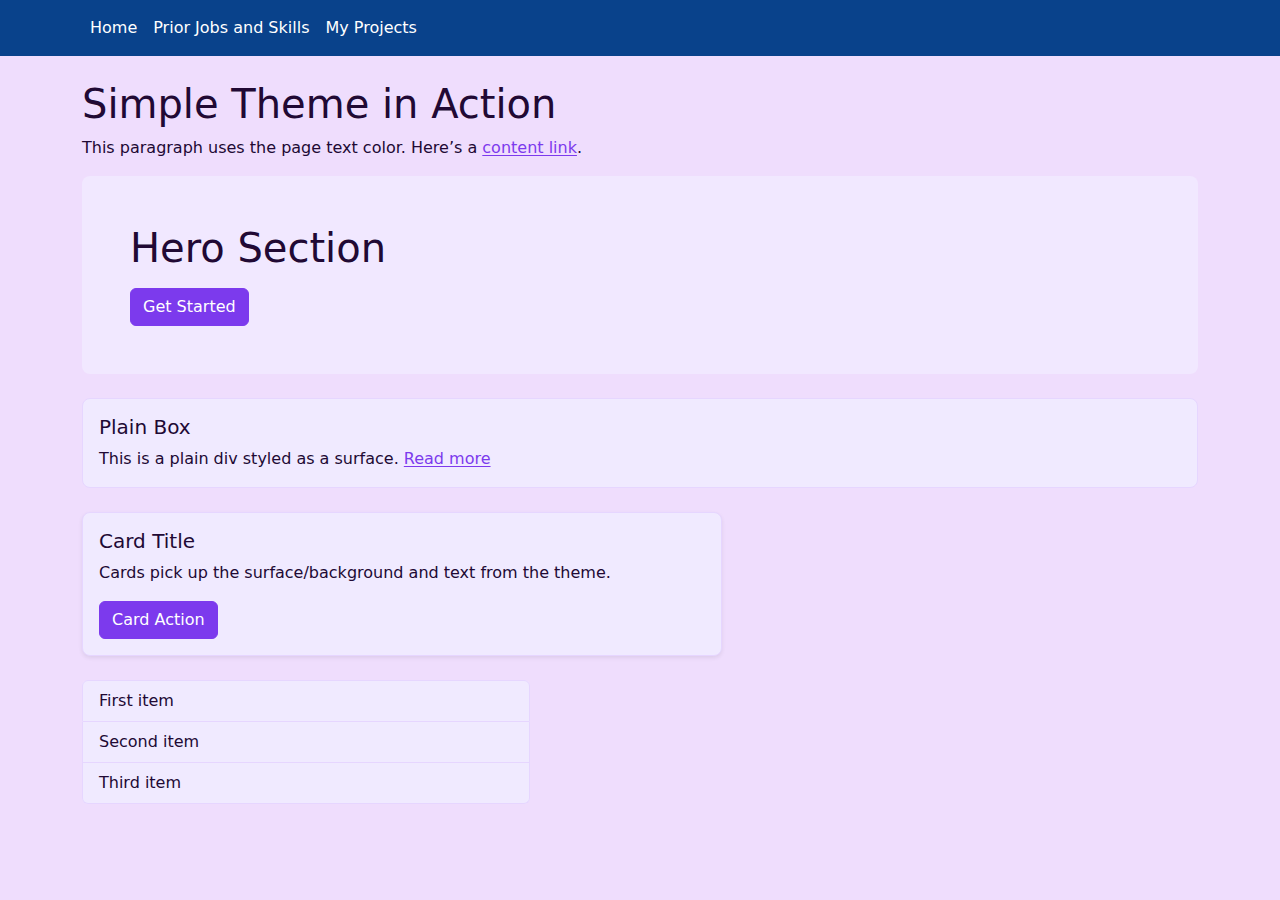
<file: about.html>
<!doctype html>
<html lang="en">

<head>
    <meta charset="utf-8">
    <meta name="viewport" content="width=device-width, initial-scale=1">
    <title>Template</title>

    <link href="https://cdn.jsdelivr.net/npm/bootstrap@5.3.3/dist/css/bootstrap.min.css" rel="stylesheet">
    <script src="https://code.jquery.com/jquery-3.7.1.min.js"></script>

    <link href="style.css" rel="stylesheet">
</head>

<!-- Toggle light-page ↔ dark-page -->

<body class="dark-page">

    <!-- Navbar gets added here -->
    <div id="nav-placeholder"></div>

    <!-- Main content -->
    <main class="container py-4">
        <h1 class="mb-2">Simple Theme in Action</h1>
        <p class="mb-3">
            This paragraph uses the page text color. Here’s a <a href="#">content link</a>.
        </p>

        <!-- Hero -->
        <section class="p-5 mb-4 bg-body-tertiary rounded-3">
            <h2 class="display-6 mb-3">Hero Section</h2>
            <a class="btn btn-primary" href="#">Get Started</a>
        </section>

        <!-- Box -->
        <div class="box mb-4">
            <h3 class="h5">Plain Box</h3>
            <p class="mb-0">This is a plain div styled as a surface. <a href="#">Read more</a></p>
        </div>

        <!-- Card -->
        <div class="card shadow-sm mb-4" style="max-width: 40rem;">
            <div class="card-body">
                <h4 class="card-title h5">Card Title</h4>
                <p class="card-text">Cards pick up the surface/background and text from the theme.</p>
                <a class="btn btn-primary" href="#">Card Action</a>
            </div>
        </div>

        <!-- List group -->
        <ul class="list-group" style="max-width: 28rem;">
            <li class="list-group-item">First item</li>
            <li class="list-group-item">Second item</li>
            <li class="list-group-item">Third item</li>
        </ul>
    </main>




    <script>
        // Load only the #site-nav element
        $("#nav-placeholder").load("navbar.html #site-nav");
    </script>
    <script src="https://cdn.jsdelivr.net/npm/bootstrap@5.3.3/dist/js/bootstrap.bundle.min.js"></script>

</body>

</html>
</file>
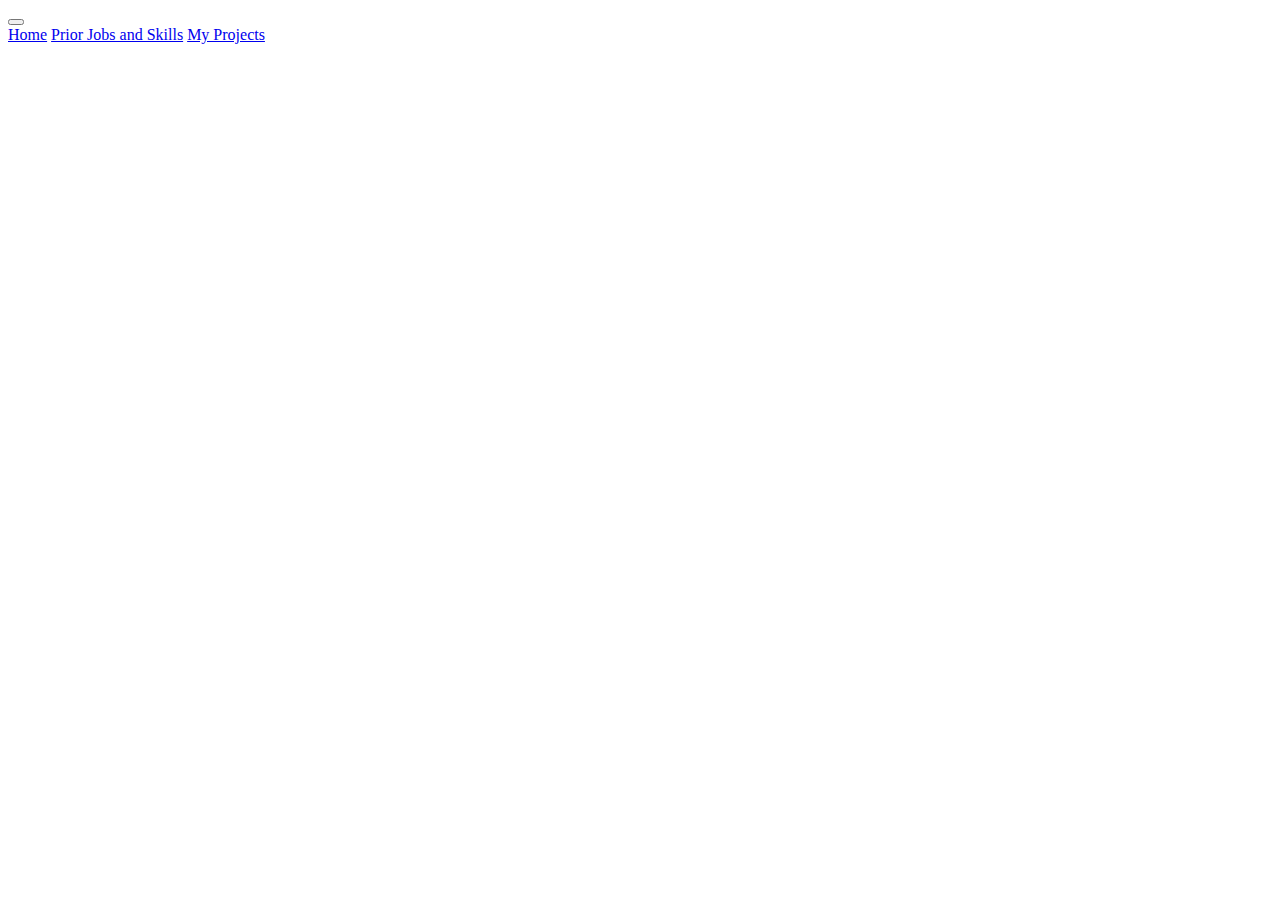
<file: navbar.html>
<!-- navbar.html -->
<!doctype html>
<html lang="en">

<head>
    <meta charset="utf-8">
</head>

<body>
    <nav id="site-nav" class="navbar navbar-expand-sm navbar-dark site-nav" role="navigation"
        aria-label="Main navigation">
        <div class="container">
            <!-- No brand/logo -->
            <button class="navbar-toggler" type="button" data-bs-toggle="collapse" data-bs-target="#nav"
                aria-controls="nav" aria-expanded="false" aria-label="Toggle navigation">
                <span class="navbar-toggler-icon"></span>
            </button>

            <div id="nav" class="collapse navbar-collapse">
                <div class="navbar-nav">
                    <a class="nav-link active" aria-current="page" href="index.html">Home</a>
                    <a class="nav-link" href="skills.html">Prior Jobs and Skills</a>
                    <a class="nav-link" href="projects.html">My Projects</a>
                </div>
            </div>
        </div>
    </nav>
</body>

</html>
</file>
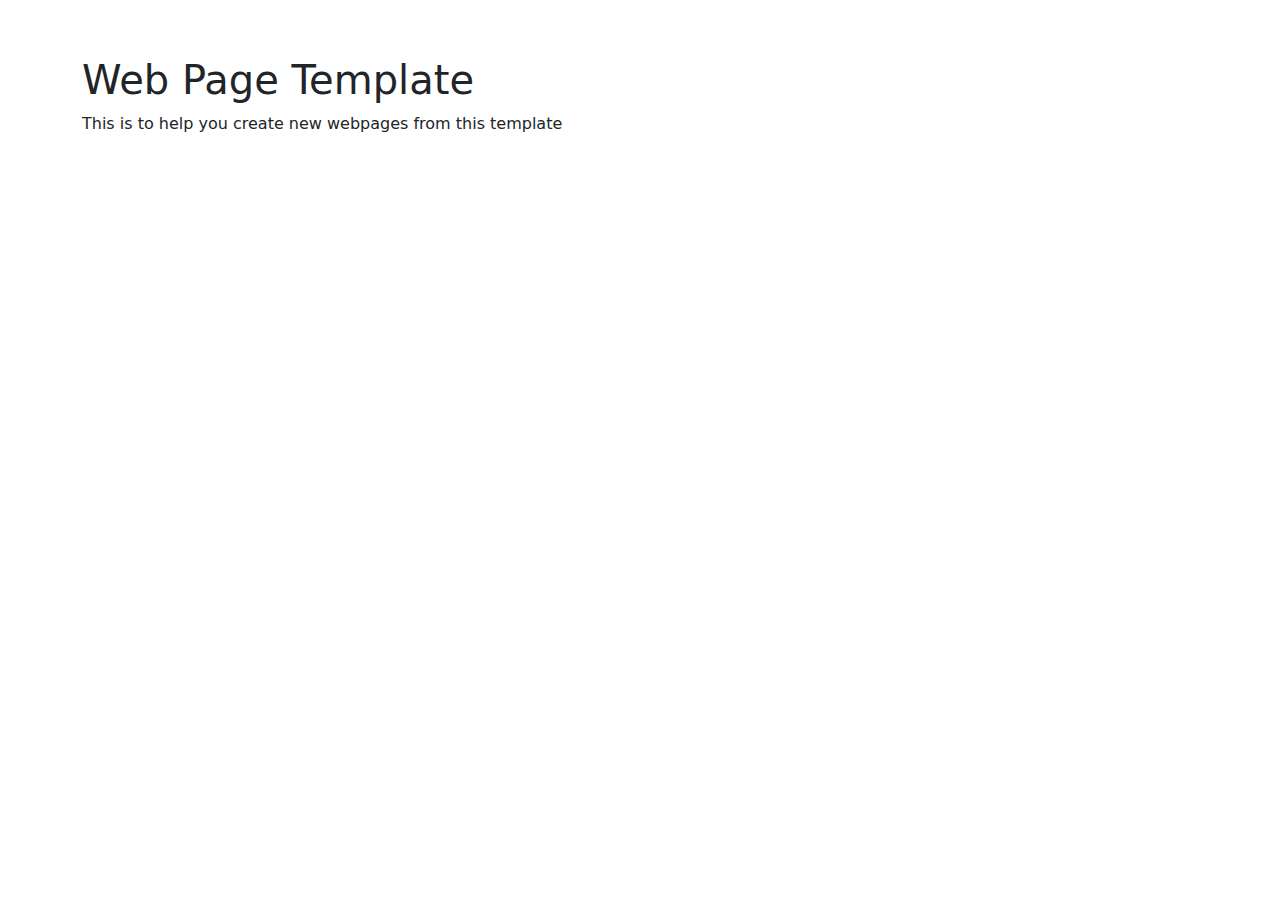
<file: pagetemplate.html>
<!doctype html>
<html lang="en">

<head>
    <meta charset="utf-8">
    <meta name="viewport" content="width=device-width, initial-scale=1">
    <title>Web Page Template</title>

    <!-- Bootstrap CSS -->
    <link href="https://cdn.jsdelivr.net/npm/bootstrap@5.3.3/dist/css/bootstrap.min.css" rel="stylesheet">

    <!-- jQuery (needed for .load()) -->
    <script src="https://code.jquery.com/jquery-3.7.1.min.js"></script>
</head>

<body>

    <!-- Navbar gets injected here -->
    <div id="nav-placeholder"></div>

    <!-- Place Main Content here -->
    <div class="container">
        <h1>Web Page Template</h1>
        <p>This is to help you create new webpages from this template</p>

    </div>

    <script>
        $("#nav-placeholder").load("navbar.html");
    </script>
    <!-- Bootstrap JS must go last -->
    <script src="https://cdn.jsdelivr.net/npm/bootstrap@5.3.3/dist/js/bootstrap.bundle.min.js"></script>
</body>

</html>
</file>
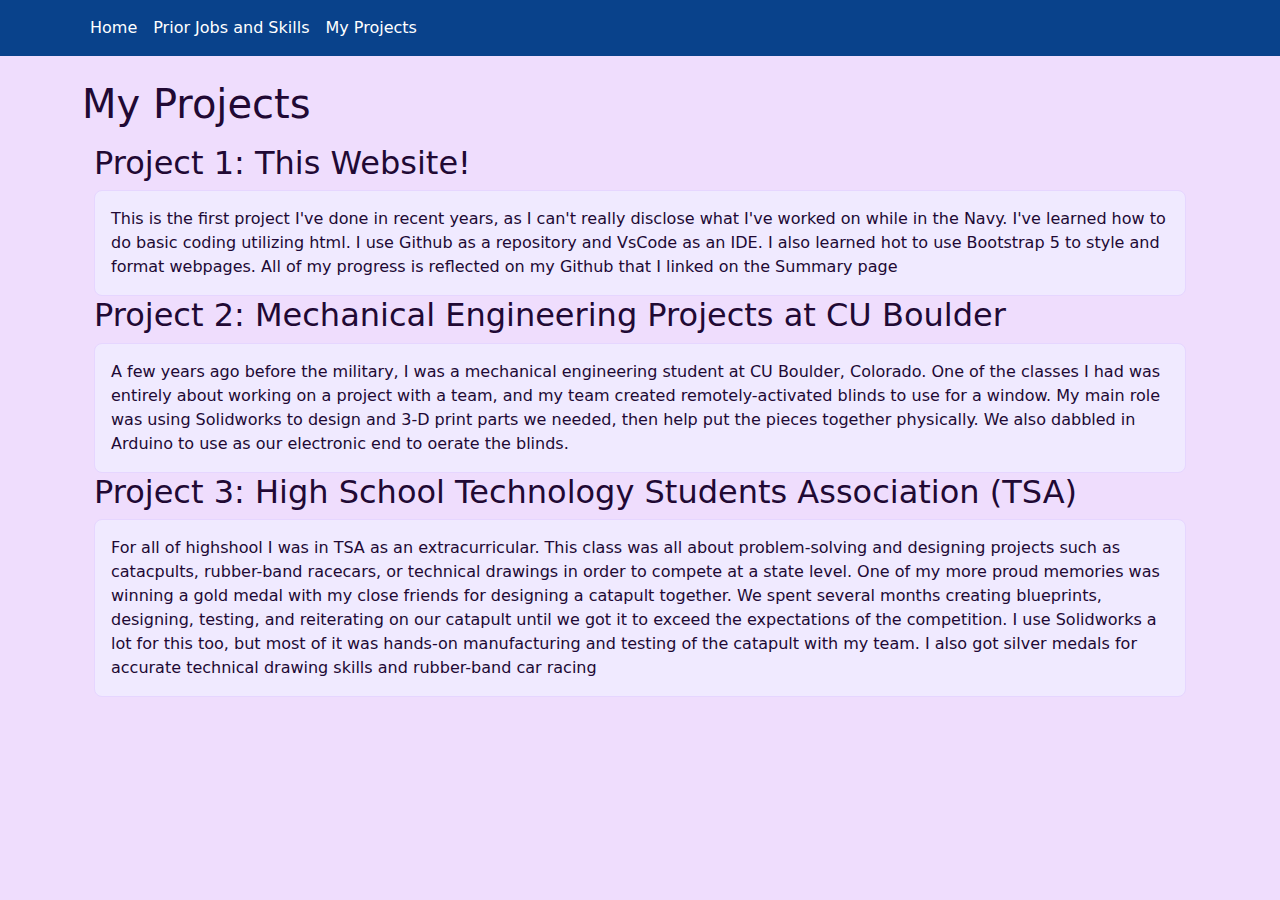
<file: projects.html>
<!doctype html>
<html lang="en">

<head>
    <meta charset="utf-8">
    <meta name="viewport" content="width=device-width, initial-scale=1">
    <title>Template</title>

    <link href="https://cdn.jsdelivr.net/npm/bootstrap@5.3.3/dist/css/bootstrap.min.css" rel="stylesheet">
    <script src="https://code.jquery.com/jquery-3.7.1.min.js"></script>

    <link href="style.css" rel="stylesheet">
</head>

<!-- Toggle light-page ↔ dark-page -->

<body class="light-page">

    <!-- Navbar gets added here -->
    <div id="nav-placeholder"></div>

    <!-- Main content -->
    <main class="container py-4">
        <h1 class="mb-2">My Projects</h1>
        <div class="container mt-3">
            <h2>Project 1: This Website!</h2>
            <div class="card">
                <div class="card-body">This is the first project I've done in recent years, as I can't really disclose
                    what I've worked on while in the Navy. I've learned how to do basic coding utilizing html. I use
                    Github as a repository and VsCode as an IDE. I also learned hot to use Bootstrap 5 to style and
                    format webpages. All of my progress is reflected on my Github that I linked on the Summary page</div>
            </div>
            <h2>Project 2: Mechanical Engineering Projects at CU Boulder</h2>
            <div class="card">
                <div class="card-body">A few years ago before the military, I was a mechanical engineering student at CU
                    Boulder, Colorado. One of the classes I had was entirely about working on a project with a team, and
                    my team created remotely-activated blinds to use for a window. My main role was using Solidworks to
                    design and 3-D print parts we needed, then help put the pieces together physically. We also dabbled
                    in Arduino to use as our electronic end to oerate the blinds.</div>
            </div>
            <h2>Project 3: High School Technology Students Association (TSA)</h2>
            <div class="card">
                <div class="card-body">For all of highshool I was in TSA as an extracurricular. This class was all about
                    problem-solving and designing projects such as catacpults, rubber-band racecars, or technical
                    drawings in order to compete at a state level. One of my more proud memories was winning a gold
                    medal with my close friends for designing a catapult together. We spent several months creating
                    blueprints, designing, testing, and reiterating on our catapult until we got it to exceed the
                    expectations of the competition. I use Solidworks a lot for this too, but most of it was hands-on
                    manufacturing and testing of the catapult with my team. I also got silver medals for accurate
                    technical drawing skills and rubber-band car racing</div>
            </div>
        </div>
    </main>




    <script>
        // Load only the #site-nav element
        $("#nav-placeholder").load("navbar.html #site-nav");
    </script>
    <script src="https://cdn.jsdelivr.net/npm/bootstrap@5.3.3/dist/js/bootstrap.bundle.min.js"></script>

</body>

</html>
</file>
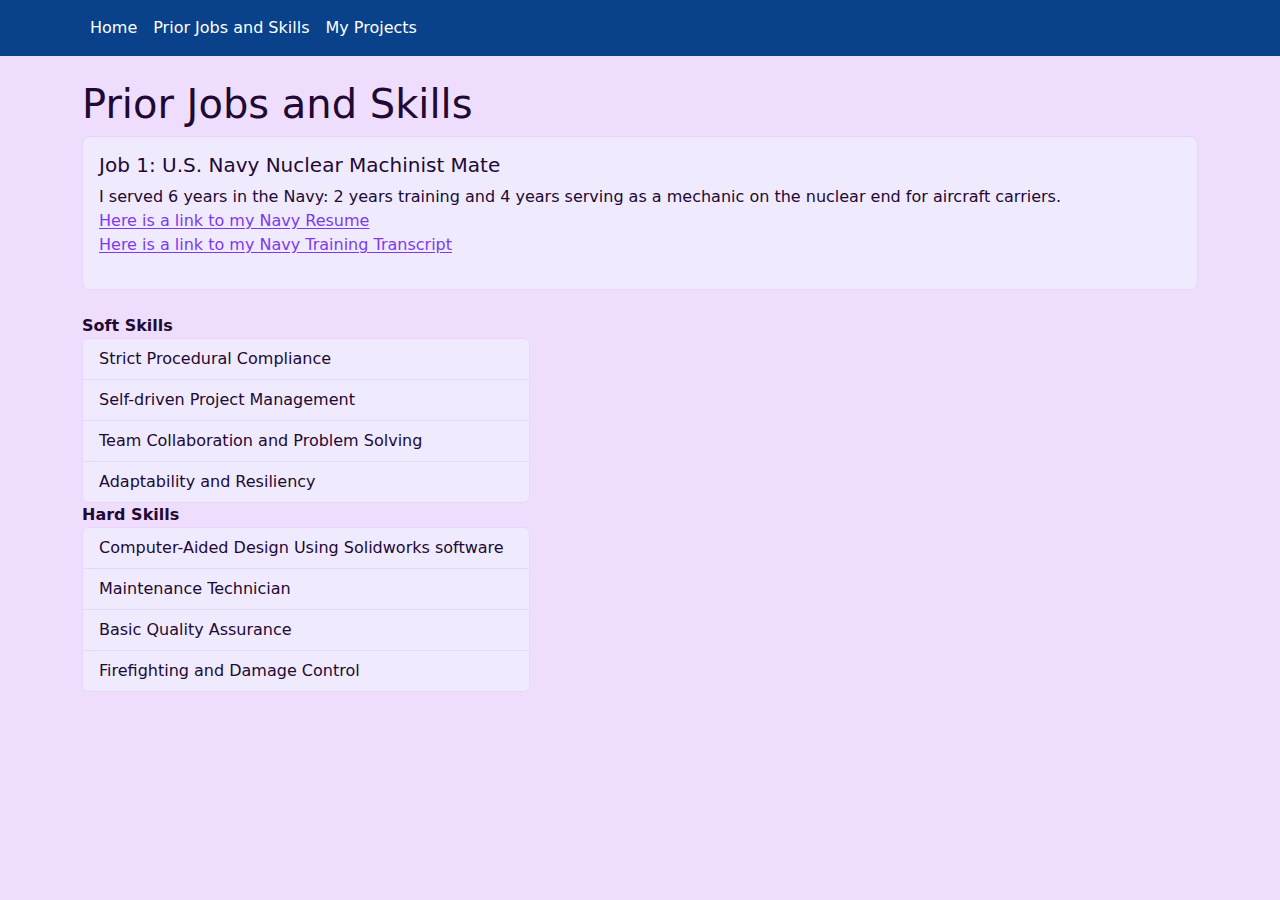
<file: skills.html>
<!doctype html>
<html lang="en">

<head>
    <meta charset="utf-8">
    <meta name="viewport" content="width=device-width, initial-scale=1">
    <title>Template</title>

    <link href="https://cdn.jsdelivr.net/npm/bootstrap@5.3.3/dist/css/bootstrap.min.css" rel="stylesheet">
    <script src="https://code.jquery.com/jquery-3.7.1.min.js"></script>

    <link href="style.css" rel="stylesheet">
</head>

<!-- Toggle light-page ↔ dark-page -->

<body class="light-page">

    <!-- Navbar gets added here -->
    <div id="nav-placeholder"></div>

    <!-- Main content -->
    <main class="container py-4">
        <h1 class="mb-2">Prior Jobs and Skills</h1>

        <!-- Box -->
        <div class="box mb-4">
            <h3 class="h5">Job 1: U.S. Navy Nuclear Machinist Mate</h3>
            <p class="mb-0">I served 6 years in the Navy: 2 years training and 4 years serving as a mechanic on the nuclear end for aircraft carriers.</p>
            <a href="Images\resume.pdf">Here is a link to my Navy Resume</a>
            <p>
            <a href="Images\transcript.pdf">Here is a link to my Navy Training Transcript</a>
            </p>
        </div>

        <!-- List group -->
        <h><b>Soft Skills</b></h>
        <ul class="list-group" style="max-width: 28rem;">
            <li class="list-group-item">Strict Procedural Compliance</li>
            <li class="list-group-item">Self-driven Project Management</li>
            <li class="list-group-item">Team Collaboration and Problem Solving</li>
            <li class="list-group-item">Adaptability and Resiliency</li>
        </ul>

        <!-- List group -->
         <h class=""><b>Hard Skills</b></h>
        <ul class="list-group" style="max-width: 28rem;">
            <li class="list-group-item">Computer-Aided Design Using Solidworks software</li>
            <li class="list-group-item">Maintenance Technician</li>
            <li class="list-group-item">Basic Quality Assurance</li>
            <li class="list-group-item">Firefighting and Damage Control</li>
        </ul>
    </main>




    <script>
        // Load only the #site-nav element
        $("#nav-placeholder").load("navbar.html #site-nav");
    </script>
    <script src="https://cdn.jsdelivr.net/npm/bootstrap@5.3.3/dist/js/bootstrap.bundle.min.js"></script>

</body>

</html>
</file>
<file: style.css>
/* =============================
   LIGHT THEME — EDIT THESE 5
   ============================= */
:root {
  --bg: #EFDDFD;
  /* page background */
  --text: #210934;
  /* main text */
  --surface: #f0eaff;
  /* cards, boxes, list items */
  --nav: #09428b;
  /* navbar (dark bar) */
  --accent: #7C3AED;
  /* links & primary buttons */
}

/* =============================
   Do not edit below
   ============================= */

/* Auto-derived (you can ignore) */
:root {
  --accent-hover: color-mix(in srgb, var(--accent) 85%, black);
  --on-nav: #FFFFFF;
  /* text on dark navbar */
  --border: #E6D6FF;
  /* soft borders */
  --hero: #F1E8FF;
  /* jumbotron/hero bg */
}

/* ====== Page ====== */
body {
  background: var(--bg);
  color: var(--text);
}

/* ====== Navbar ====== */
.site-nav {
  background: var(--nav);
  color: var(--on-nav);
}

.site-nav .navbar-brand,
.site-nav .nav-link {
  color: var(--on-nav);
  text-decoration: none;
}

.site-nav .nav-link:hover {
  opacity: .9;
}

.site-nav .navbar-toggler {
  border-color: rgba(255, 255, 255, .35);
}

.site-nav .navbar-toggler-icon {
  filter: invert(1) brightness(1.2);
}

/* ====== Hero (“jumbotron”) ====== */
.bg-body-tertiary {
  background-color: var(--hero) !important;
  color: var(--text);
}

/* ====== Cards & Boxes (light surfaces) ====== */
.card,
.box {
  background: var(--surface);
  color: var(--text);
  border: 1px solid var(--border);
  border-radius: .5rem;
}

.box {
  padding: 1rem;
}

/* List group inside light surfaces */
.list-group,
.list-group-item {
  background: var(--surface);
  color: var(--text);
  border-color: var(--border);
}

/* ====== Links & Buttons ====== */
a {
  color: var(--accent);
  text-decoration: underline;
  text-underline-offset: 2px;
}

a:hover,
a:focus {
  color: var(--accent-hover);
}

/* Make anchor-buttons look like buttons, not links */
a.btn {
  text-decoration: none;
}

/* Bootstrap primary button uses your accent */
.btn-primary {
  background-color: var(--accent);
  border-color: var(--accent);
  color: #fff;
}

.btn-primary:hover {
  background-color: var(--accent-hover);
  border-color: var(--accent-hover);
}
</file>
